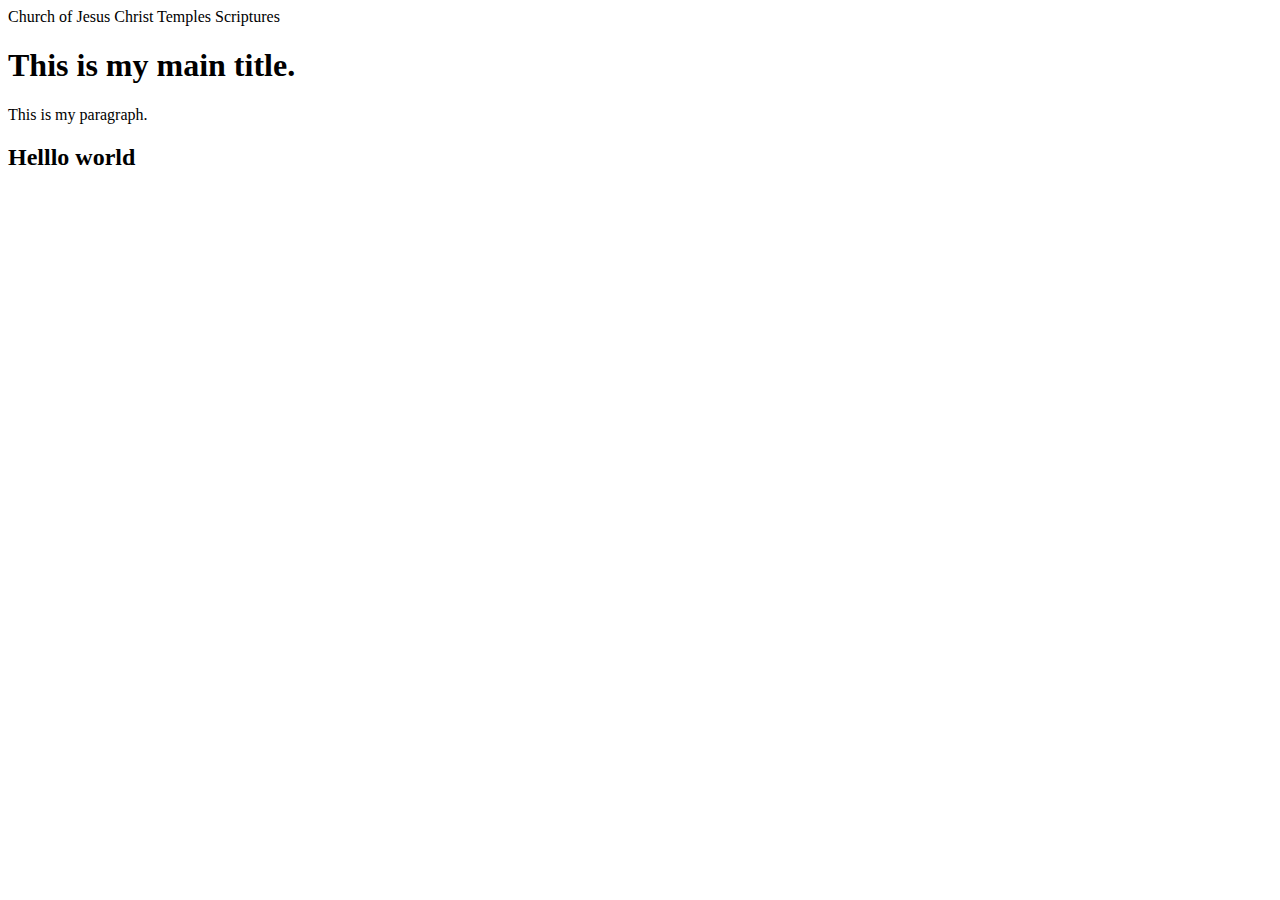
<file: about me/index.html>
<!DOCTYPE html>
<html lang="en">
<head>
    <meta charset="UTF-8">
    <meta http-equiv="X-UA-Compatible" content="IE=edge">
    <meta name="viewport" content="width=device-width, initial-scale=1.0">
    <title>Home page</title>
</head>
<body>
    <header>
        <nav>
            <a>Church of Jesus Christ</a>
            <a>Temples</a>
            <a>Scriptures</a>
        </nav>
    </header>
   <h1>This is my main title.</h1>
   <p> This is my paragraph.</p> 
   <h2>Helllo world</h2>
</body>
</html>
</file>
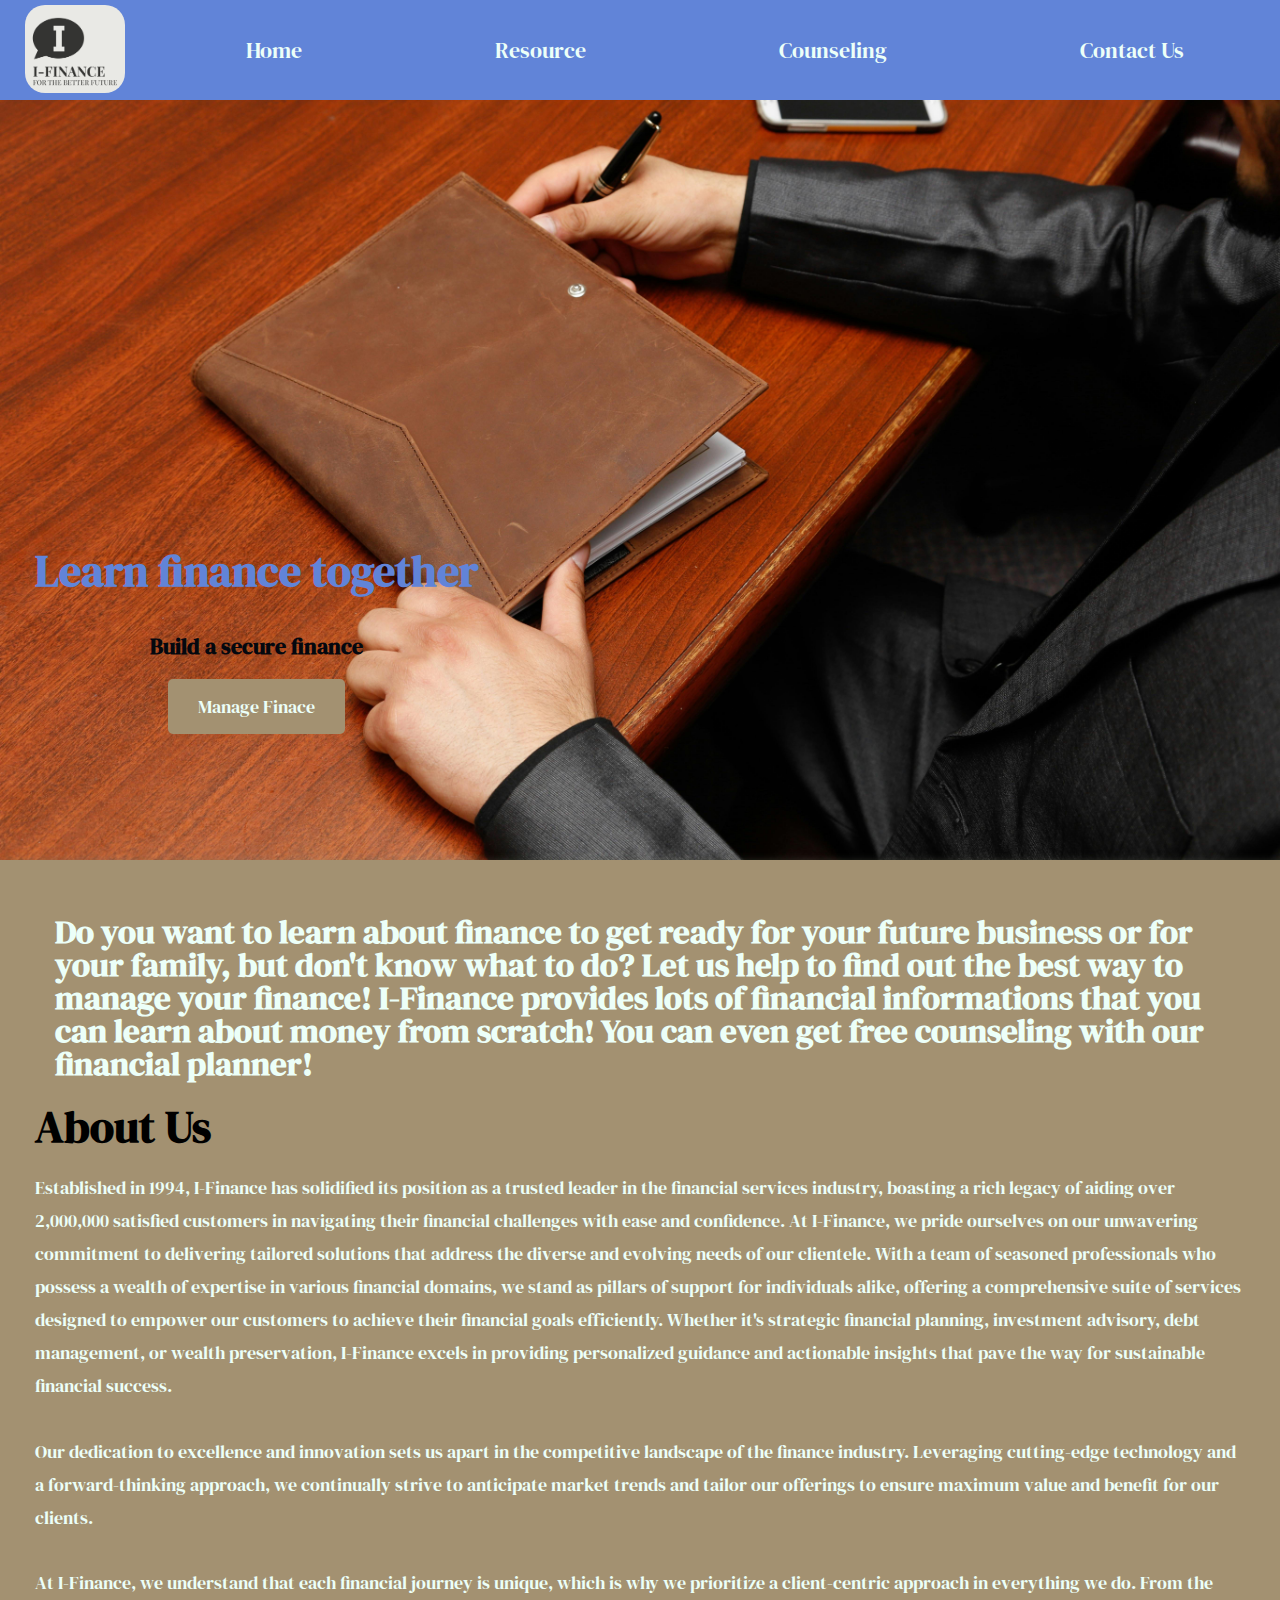
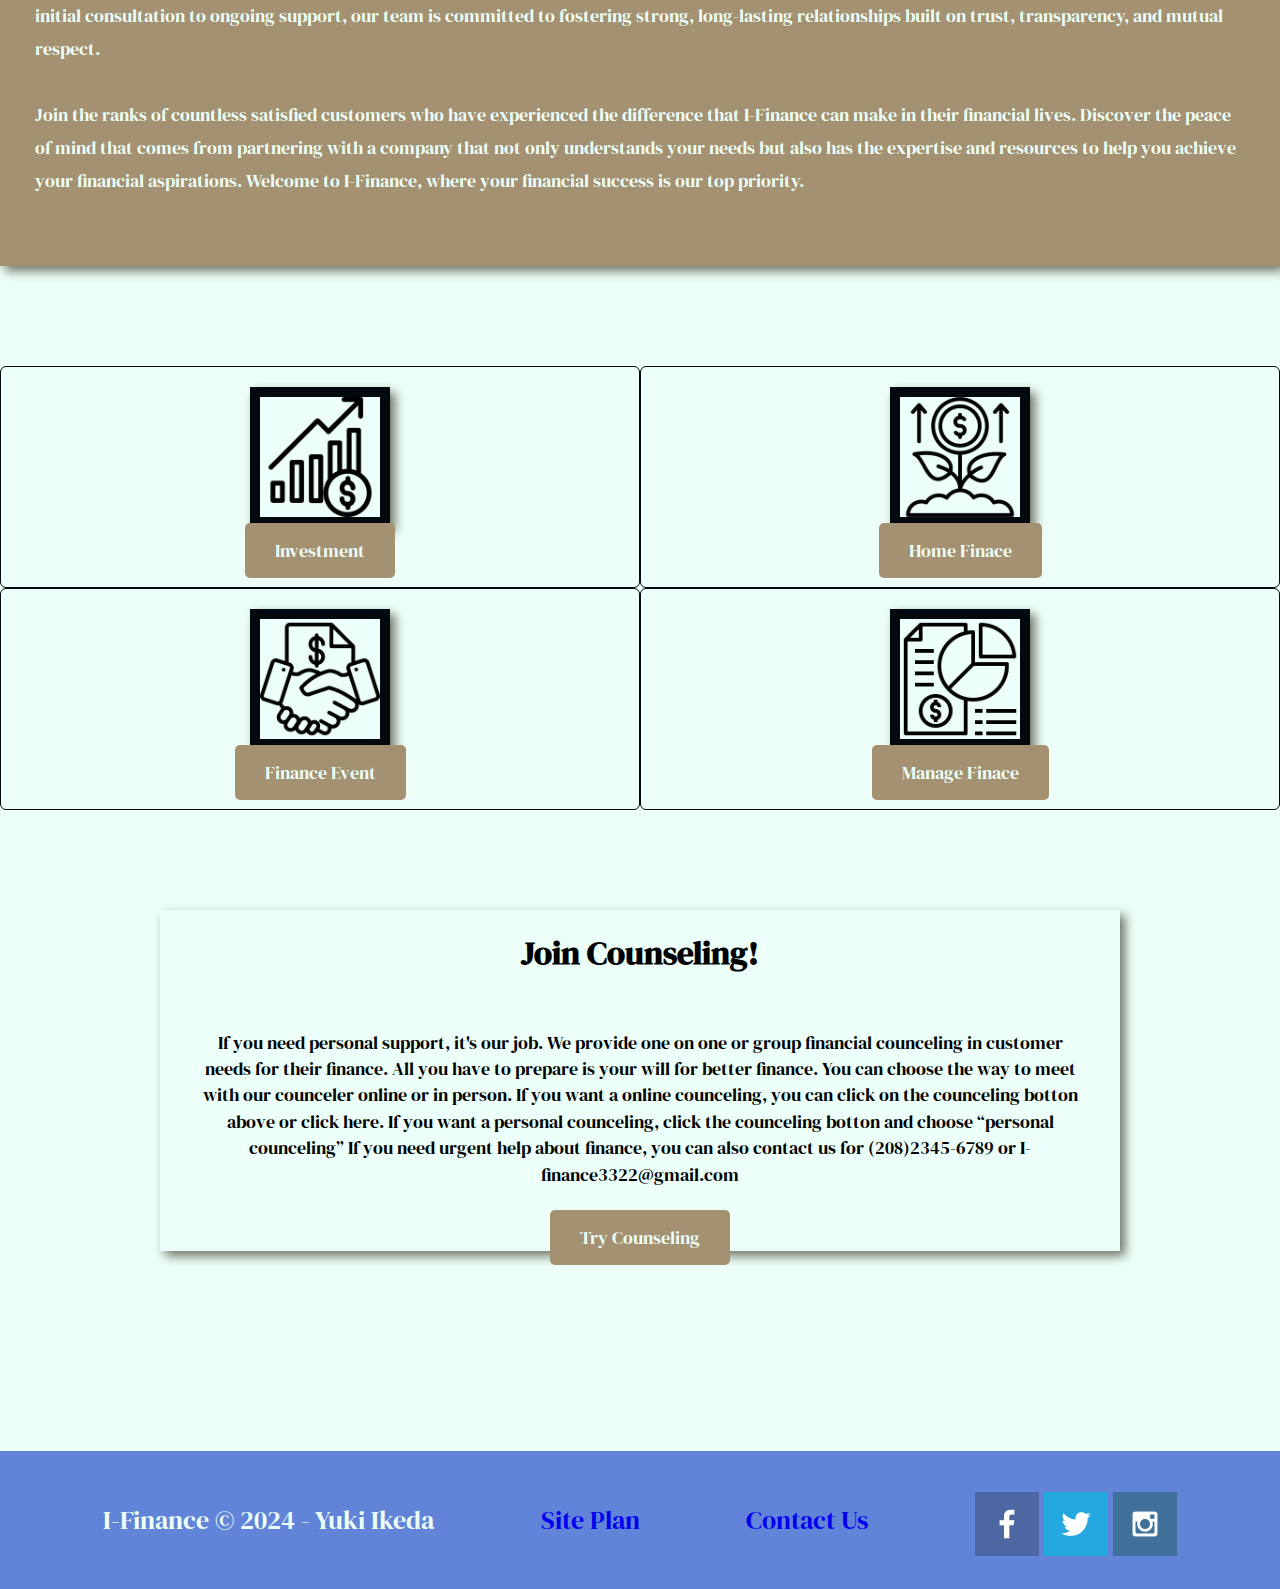
<file: business/index.html>
<!DOCTYPE html>
<html lang="en">
<head>
    <link rel="stylesheet" href="styles/style.css">
    <meta charset="UTF-8">
    <meta http-equiv="X-UA-Compatible" content="IE=edge">
    <meta name="viewport" content="width=device-width, initial-scale=1.0">
    <title>I-Finance Personal Website Home</title>
</head>
<body>
   <div id="content">
    
  <header>
    <a id = "logo_link" href = "index.html">
        <img class = "logo" src = "images/logo-png.png" alt = "I-Fiance Logo" >
    </a>
    <nav>
        <a href="index.html">Home</a>
        <a href="subpage.html">Resource</a>
        <a href="counseling.html">Counseling</a>
        <a href="contactus.html">Contact Us</a>
    </nav>
  </header>  
  <div id = 'hero'>
    <div id = 'title-box'>
        <img id = 'hero-img' src = "images/finance-image.jpg" alt="People enjoying white water rafting">
    </div>
    <section id ='hero-msg'>
        <h1 class = 'home-title'>Learn finance together</h1>
        <h4>Build a secure finance</h4>
        <div class = 'button-box'>
            <a class = 'book' href = "contactus.html">Manage Finace</a>
        </div>
    </section>
  </div>
  <section class = "msg">
  <h2>Do you want to learn about finance to get ready for your future business or for your family,
      but don't know what to do? Let us help to find out the best way to manage your finance! I-Finance 
      provides lots of financial informations that you can learn about money from scratch! You can even 
      get free counseling with our financial planner!
    </h2>
    <h1>About Us</h1>
    <p>
        Established in 1994, I-Finance has solidified its position as a trusted leader in the financial services industry, boasting a rich legacy of aiding over 2,000,000 satisfied customers in navigating their financial challenges with ease and confidence. At I-Finance, we pride ourselves on our unwavering commitment to delivering
        tailored solutions that address the diverse and evolving needs of our clientele. With a team of seasoned professionals who possess a wealth of expertise in various financial domains, we stand as pillars of support for individuals alike, offering a comprehensive suite of services designed to empower our customers 
        to achieve their financial goals efficiently. Whether it's strategic financial planning, investment advisory, debt management, or wealth preservation, I-Finance excels in providing personalized guidance and actionable insights that pave the way for sustainable financial success.
    </p>
    <p> Our dedication to excellence and innovation sets us apart in the competitive landscape of the finance industry. Leveraging cutting-edge technology and a forward-thinking approach, we continually strive to anticipate market trends and tailor our offerings to ensure maximum value and benefit for our clients.</p>

    <p>At I-Finance, we understand that each financial journey is unique, which is why we prioritize a client-centric approach in everything we do. From the initial consultation to ongoing support, our team is committed to fostering strong, long-lasting relationships built on trust, transparency, and mutual respect.</p>

    <p>Join the ranks of countless satisfied customers who have experienced the difference that I-Finance can make in their financial lives. Discover the peace of mind that comes from partnering with a company that not only understands your needs but also has the expertise and resources to help you achieve your financial aspirations. Welcome to I-Finance, where your financial success is our top priority.</p>
    </section>
    <main class = 'main-grid'>
      
        <section class ="block1" >
          <img class ="card-img" src ="images/profits.png" alt ="Card-Image">
          <div class = 'button-box'>
            <a class = 'book' href = "subpage.html"><nobr>Investment</nobr></a>
          </div>
        </section>
        <section class ="block2">
          <img class ="card-img" src = "images/investment.png" alt ="Card-Image">
          <div class = 'button-box'>
            <a class = 'book' href = "subpage.html"><nobr>Home Finace</nobr></a>
          </div>
        </section>
        <section class ="block3">
          <img class ="card-img" src ="images/agreement.png" alt ="Card-Image">
          <div class = 'button-box'>
            <a class = 'book' href = "https://stova.io/top-conferences-to-attend-this-year/"><nobr>Finance Event</nobr></a>
          </div>
        </section>
        <section class ="block4">
          <img class ="card-img" src ="images/report.png" alt = "Card-Image">
          <div class = 'button-box'>
            <a class = 'book' href = "contactus.html"><nobr>Manage Finace</nobr></a>
          </div>
        </section>
        <section class ="counseling">
            <h2>Join Counseling!</h2>
            <p>If you need personal support, it's our job. We provide one on one or group financial counceling 
            in customer needs for their finance. All you have to prepare is your will for better finance.
            You can choose the way to meet with our counceler online or in person. If you want a online counceling, 
            you can click on the counceling botton above or click here. If you want a personal counceling, click the 
            counceling botton and choose “personal counceling”  If you need urgent help about 
            finance, you can also contact us for (208)2345-6789 or I-finance3322@gmail.com
            </p>
            <div class = "button-box">
              <a class = 'book' href = "counseling.html">Try Counseling</a>
            </div>
        </section>
    </main>
  
   
    <footer>
        <p>I-Finance &copy; 2024 - Yuki Ikeda</p>
        <p><a href="site-plan.html">Site Plan</a></p>
        <p><a href="contactus.html">Contact Us</a></p>
        <div class="social">
            <a href="https://facebook.com" target="_blank">
                <img src="images/facebook.png" alt="fb icon">
            </a>
            <a href="https://twitter.com" target="_blank">
                <img src="images/twitter.png" alt="twitter icon">
            </a>
            <a href="https://instagram.com" target="_blank">
                <img src="images/instagram.png" alt="instagram icon">
            </a>
        </div>
    </footer>

 </div>
</body>
</html>
</file>
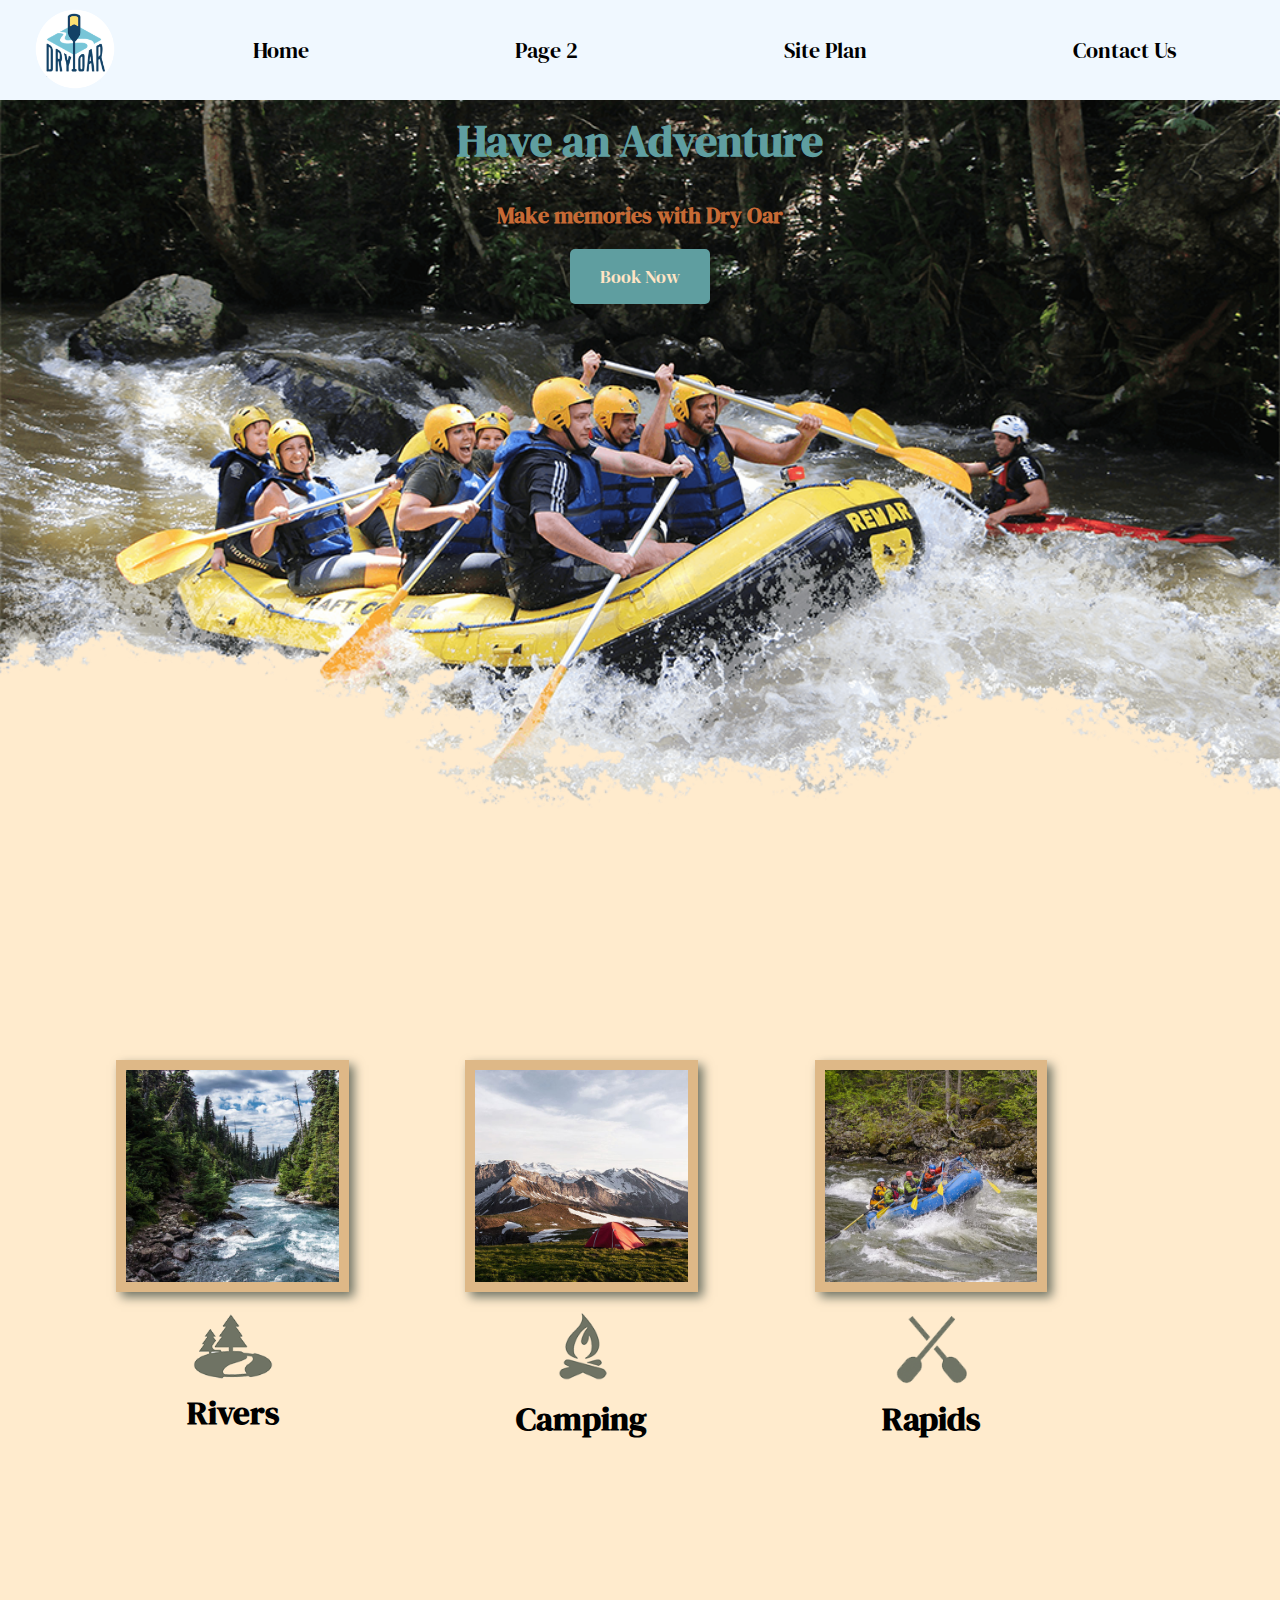
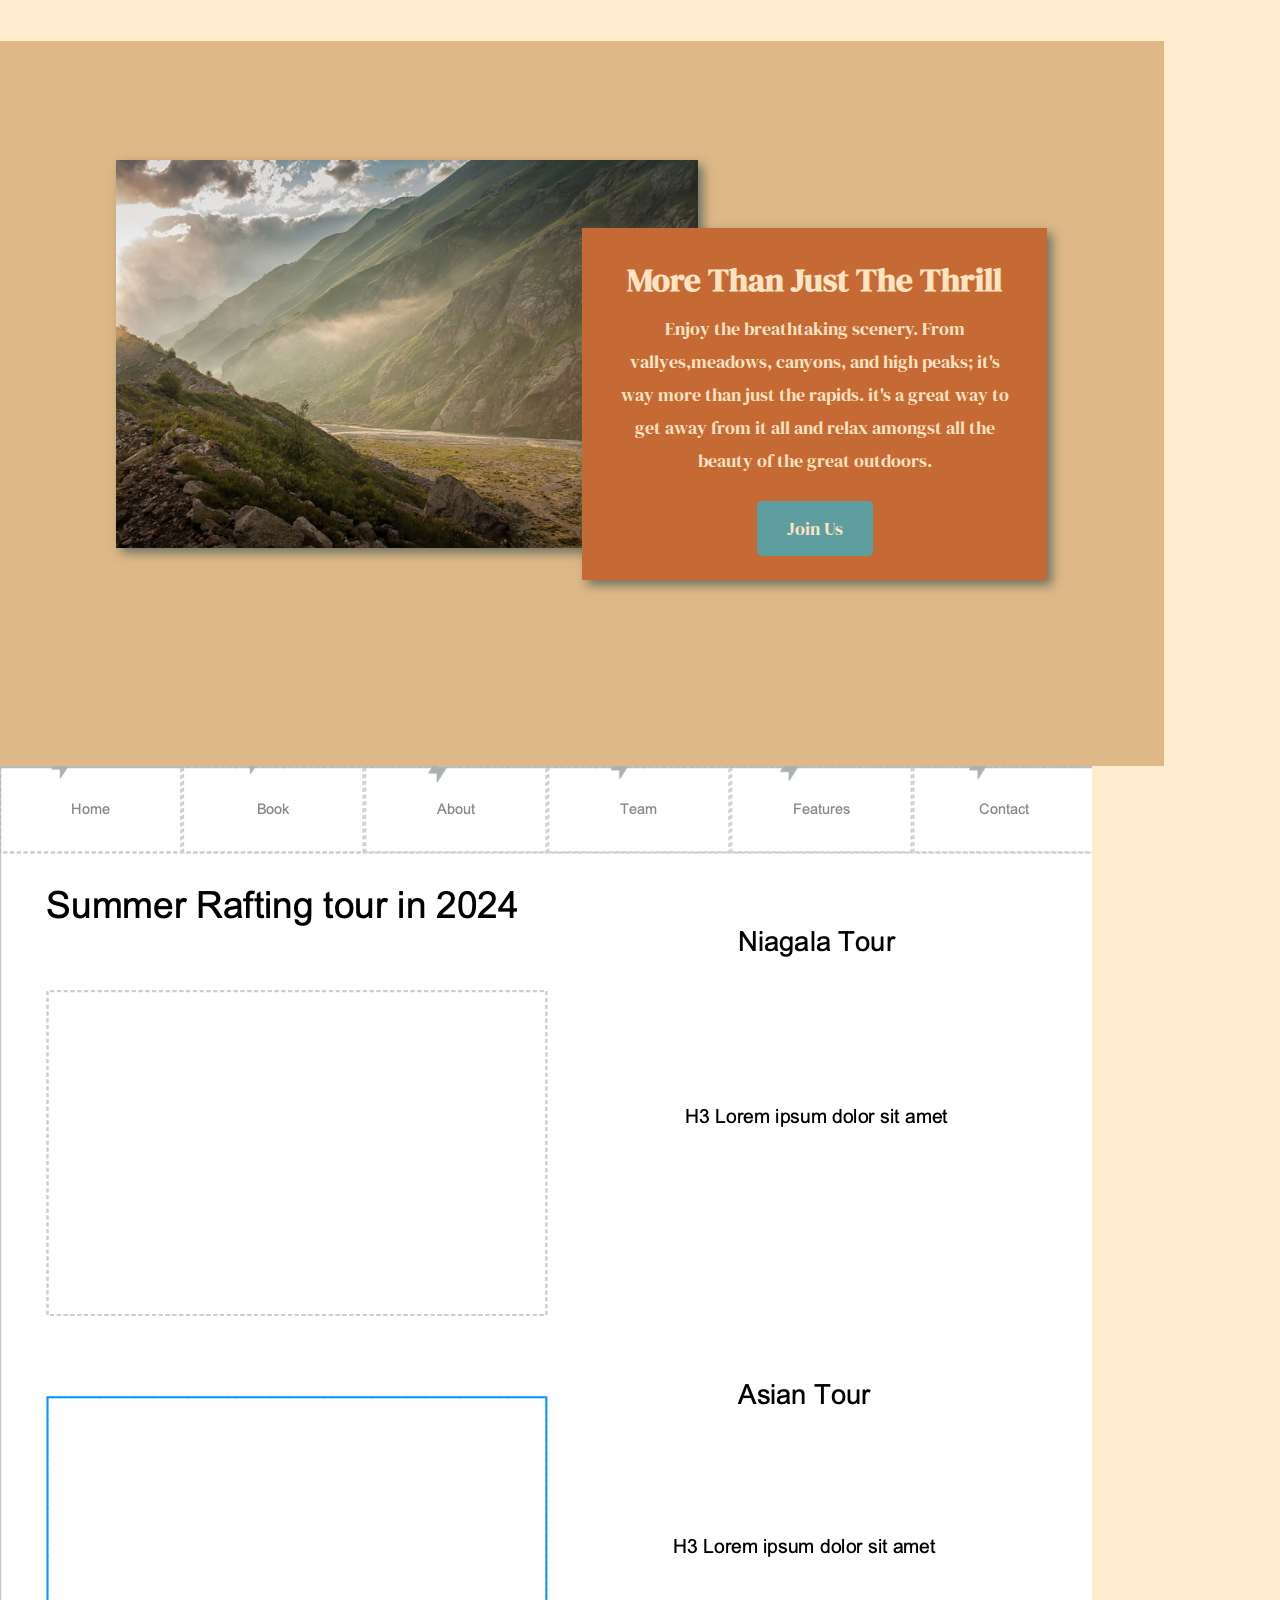
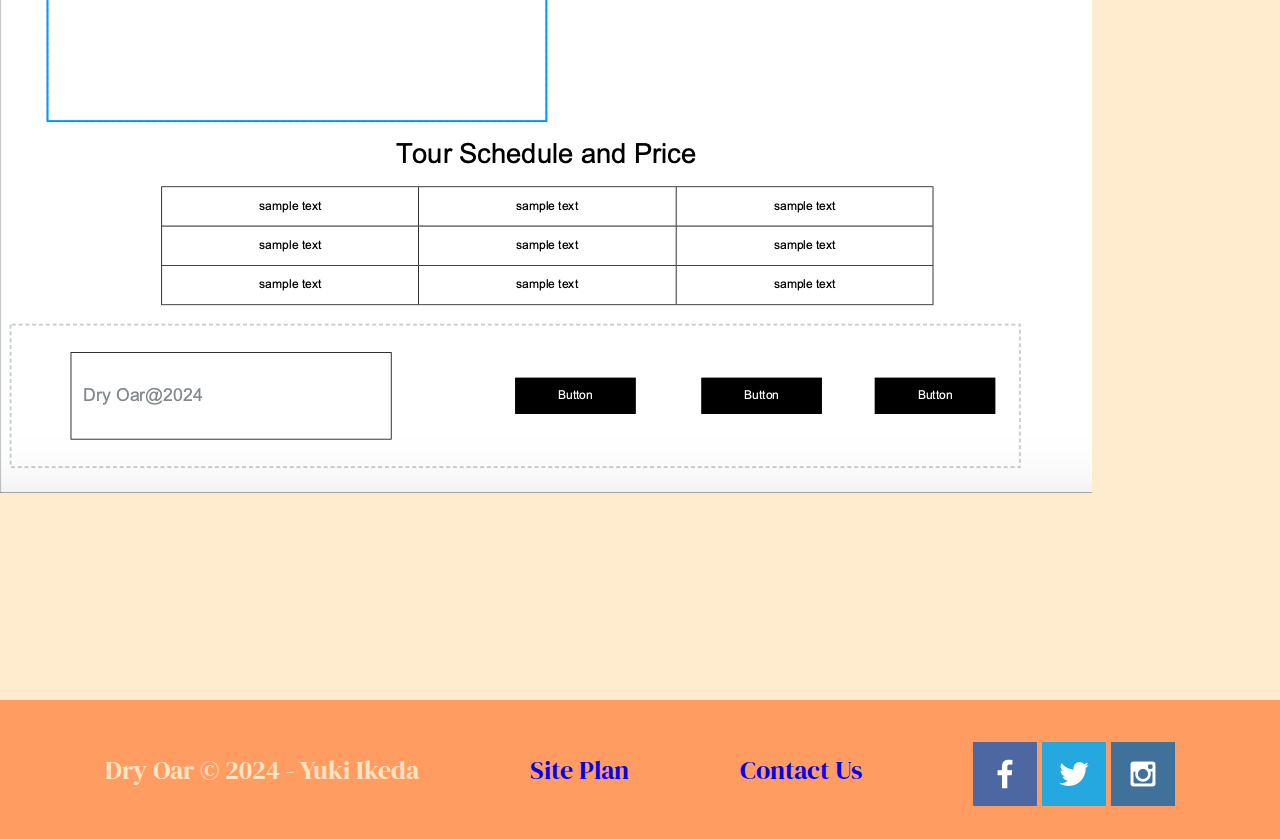
<file: wwr/index.html>
<!DOCTYPE html>
<html lang="en">
<head>
    <link rel="stylesheet" href="styles/style.css">
    <meta charset="UTF-8">
    <meta http-equiv="X-UA-Compatible" content="IE=edge">
    <meta name="viewport" content="width=device-width, initial-scale=1.0">
    <title>Whitewater Rafting Vacation |Dry Oar Boating| Home</title>
</head>
<body>
   <div id="content">
    
  <header>
    <a id = "logo_link" href = "index.html">
        <img class = "logo" src = "images/logo.png" alt = "Dry Oar Logo" >
    </a>
    <nav>
        <a href="index.html">Home</a>
        <a href="#">Page 2</a>
        <a href="site-plan-rafting.html">Site Plan</a>
        <a href="contactus.html">Contact Us</a>
    </nav>
  </header>  
  <div id = 'hero'>
    <div id = 'hero-box'>
        <img id = 'hero-img' src = "images/hero.png" alt="People enjoying white water rafting">
    </div>
    <section id ='hero-msg'>
        <h1 class = 'home-title'>Have an Adventure</h1>
        <h4>Make memories with Dry Oar </h4>
        <div class = 'button-box'>
            <a class = 'book' href = "contactus.html">Book Now</a>
        </div>
    </section>
  </div>
  <main class = 'home-grid'>
    <section class ="rivers-card" >
        <img class ="card-img" src ="images/rivers.jpg" alt = "rivers in forest">
        <img class ="icon" src ="images/river_icon.png" alt ="river icon">
        <h2>Rivers</h2>
    </section>
    <section class ="camping-card">
        <img class ="card-img" src = "images/camping.jpg" alt = "tent in mountains">
        <img class ="icon" src ="images/fire_icon.png" alt ="fire icon">
        <h2>Camping</h2>
    </section> 
    <section class ="rapids-card">
        <img class ="card-img" src = "images/rapids.jpg" alt = "rafting boat">
        <img class ="icon" src = "images/oars.png" alt ="oars icon">
        <h2>Rapids</h2>
    </section>
    <div id="background"></div>
    <img class ="mountains" src ="images/mountains.jpg" alt ="Misty mountains">
    <section class ="msg">
        <h2>More Than Just The Thrill</h2>
        <p>Enjoy the breathtaking scenery. From vallyes,meadows, canyons, and high peaks; it's way more than just the rapids. it's a great way to get away from it all and relax amongst all the beauty of the great outdoors. </p>
        <a class = 'join' href ="rivers.html">Join Us</a>
    </section>
   </main>
   <img class = 'subpage' src = 'images/wireframe.png' alt = 'wireframe-image'>
    <footer>
        <p>Dry Oar &copy; 2024 - Yuki Ikeda</p>
        <p><a href="site-plan-rafting.html">Site Plan</a></p>
        <p><a href="contactus.html">Contact Us</a></p>
        <div class="social">
            <a href="https://facebook.com" target="_blank">
                <img src="images/facebook.png" alt="fb icon">
            </a>
            <a href="https://twitter.com" target="_blank">
                <img src="images/twitter.png" alt="twitter icon">
            </a>
            <a href="https://instagram.com" target="_blank">
                <img src="images/instagram.png" alt="instagram icon">
            </a>
        </div>
    </footer>

 </div>
</body>
</html>
</file>
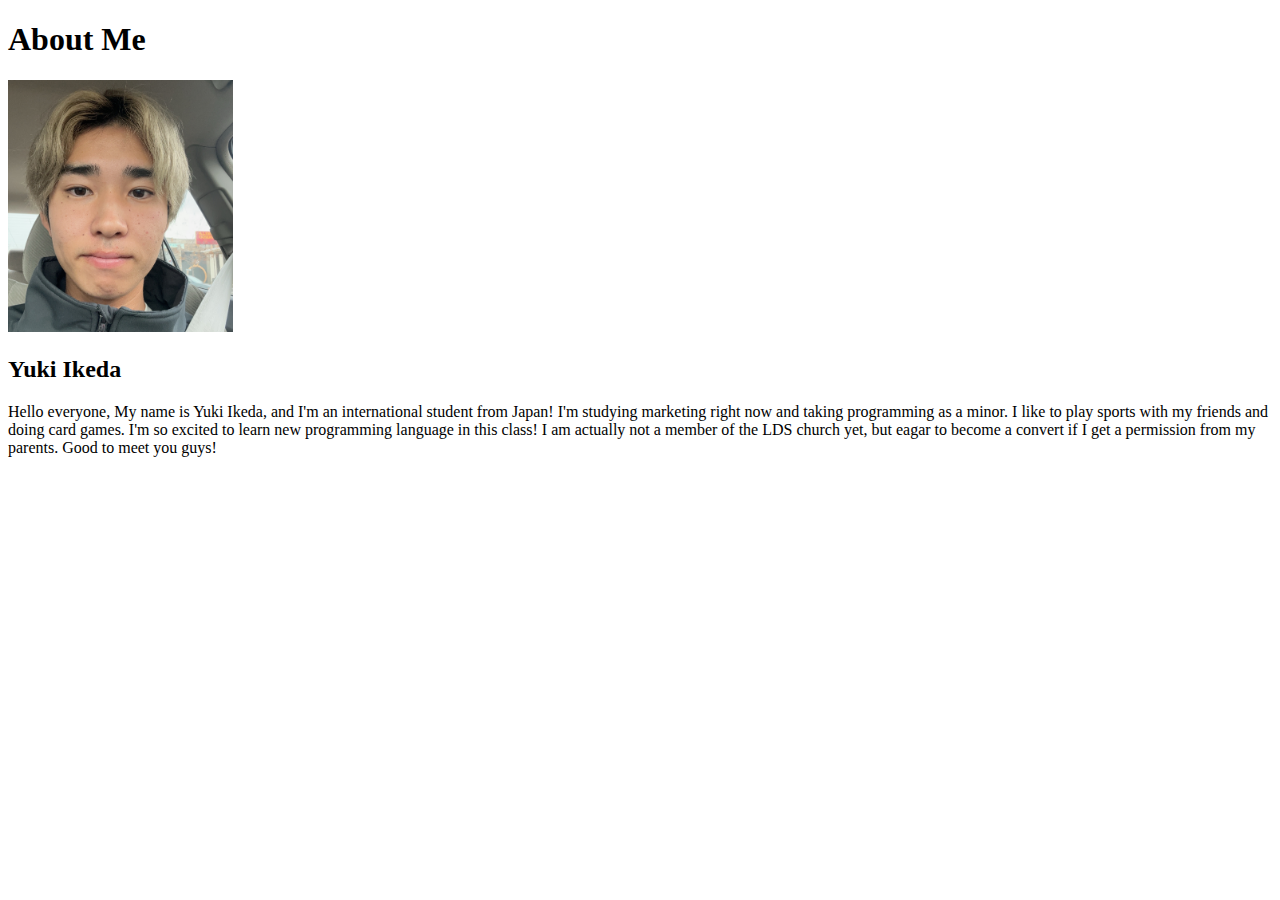
<file: about me/aboutme.html>
<!DOCTYPE html>
<html lang="en">
<head>
    <meta charset="UTF-8">
    <meta http-equiv="X-UA-Compatible" content="IE=edge">
    <meta name="viewport" content="width=device-width, initial-scale=1.0">
    <title>Document</title>
</head>
<body>
    <main>
        <h1>About Me</h1>
        <img
        src="IMG_9557.JPG"
        alt="My Image"
       height="252"
       width="225"
        >
       
    </main>
    <h2>Yuki Ikeda</h2>
    <p>Hello everyone, My name is Yuki Ikeda, and I'm an international student from Japan! I'm studying marketing right now and taking programming as a minor.
        I like to play sports with my friends and doing card games. I'm so excited to learn new programming language in this class!
        I am actually not a member of the LDS church yet, but eagar to become a convert if I get a permission from my parents. Good to meet you guys!
        
    </p>
</body>
</html>
</file>
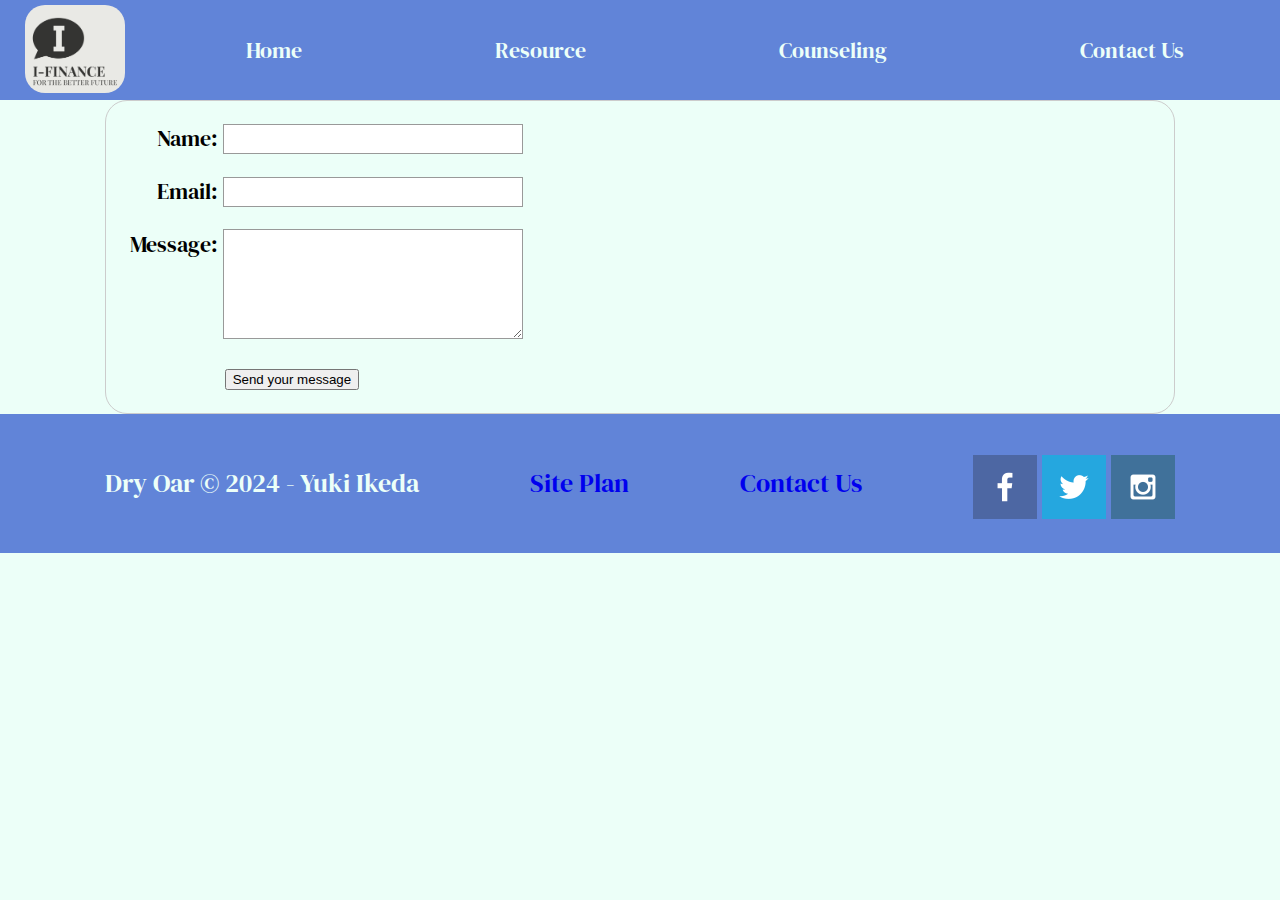
<file: business/contactus.html>
<!DOCTYPE html>
<html lang="en">
<head>
    <link rel="stylesheet" href="styles/style.css">
    <meta charset="UTF-8">
    <meta http-equiv="X-UA-Compatible" content="IE=edge">
    <meta name="viewport" content="width=device-width, initial-scale=1.0">
    <title>I-Finance contactpage Home</title>
</head>
<body>
    <div id="content">
     
   <header>
     <a id = "logo_link" href = "index.html">
         <img class = "logo" src = "images/logo-png.png" alt = "I-Finance Logo" >
     </a>
     <nav>
         <a href="index.html">Home</a>
         <a href="subpage.html">Resource</a>
         <a href="counseling.html">Counseling</a>
         <a href="contactus.html">Contact Us</a>
     </nav>
 </header> 
 <div id="feedback"></div>
       <form action="/my-handling-form-page" method="post">
           <ul>
               <li>
                   <label for="name">Name:</label>
                   <input type="text" id="name" name="user_name" />
                 </li>
                 <li>
                     <label for="mail">Email:</label>
                     <input type="email" id="mail" name="user_email" />
                 </li>
                 <li>
                     
                     <label for="msg">Message:</label>
                     <textarea id="msg" name="user_message"></textarea>
                 </li>
                 <li class="button">
                     <button type="submit">Send your message</button>
                 </li>
             </ul>
         </form>
   
    
     <footer>
         <p>Dry Oar &copy; 2024 - Yuki Ikeda</p>
         <p><a href="site-plan-rafting.html">Site Plan</a></p>
         <p><a href="contactus.html">Contact Us</a></p>
         <div class="social">
             <a href="https://facebook.com" target="_blank">
                 <img src="images/facebook.png" alt="fb icon">
             </a>
             <a href="https://twitter.com" target="_blank">
                 <img src="images/twitter.png" alt="twitter icon">
             </a>
             <a href="https://instagram.com" target="_blank">
                 <img src="images/instagram.png" alt="instagram icon">
             </a>
         </div>
     </footer>
 
  </div>
     <script>
         // get the feedback div element so we can do something with it.
         const feedbackElement = document.getElementById('feedback');
         // get the form so we can read what was entered in it.
         const formElement = document.forms[0];
         // add a 'listener' to wait for a submission of our form. When that happens run the code below.
         formElement.addEventListener('submit', function(e) {
             // stop the form from doing the default action.
             e.preventDefault();
             // set the contents of our feedback element to a message letting the user know the form was submitted successfully. Notice that we pull the name that was entered in the form to personalize the message!
             feedbackElement.innerHTML = 'Hello '+ formElement.user_name.value +'! Thank you for your message. We will get back with you as soon as possible!';
             // make the feedback element visible.
             feedbackElement.style.display = "block";
             // add a class to move everything down so our message doesn't cover it.
             document.body.classList.toggle('moveDown');
         });
     </script>
 </body>
</html>
</file>
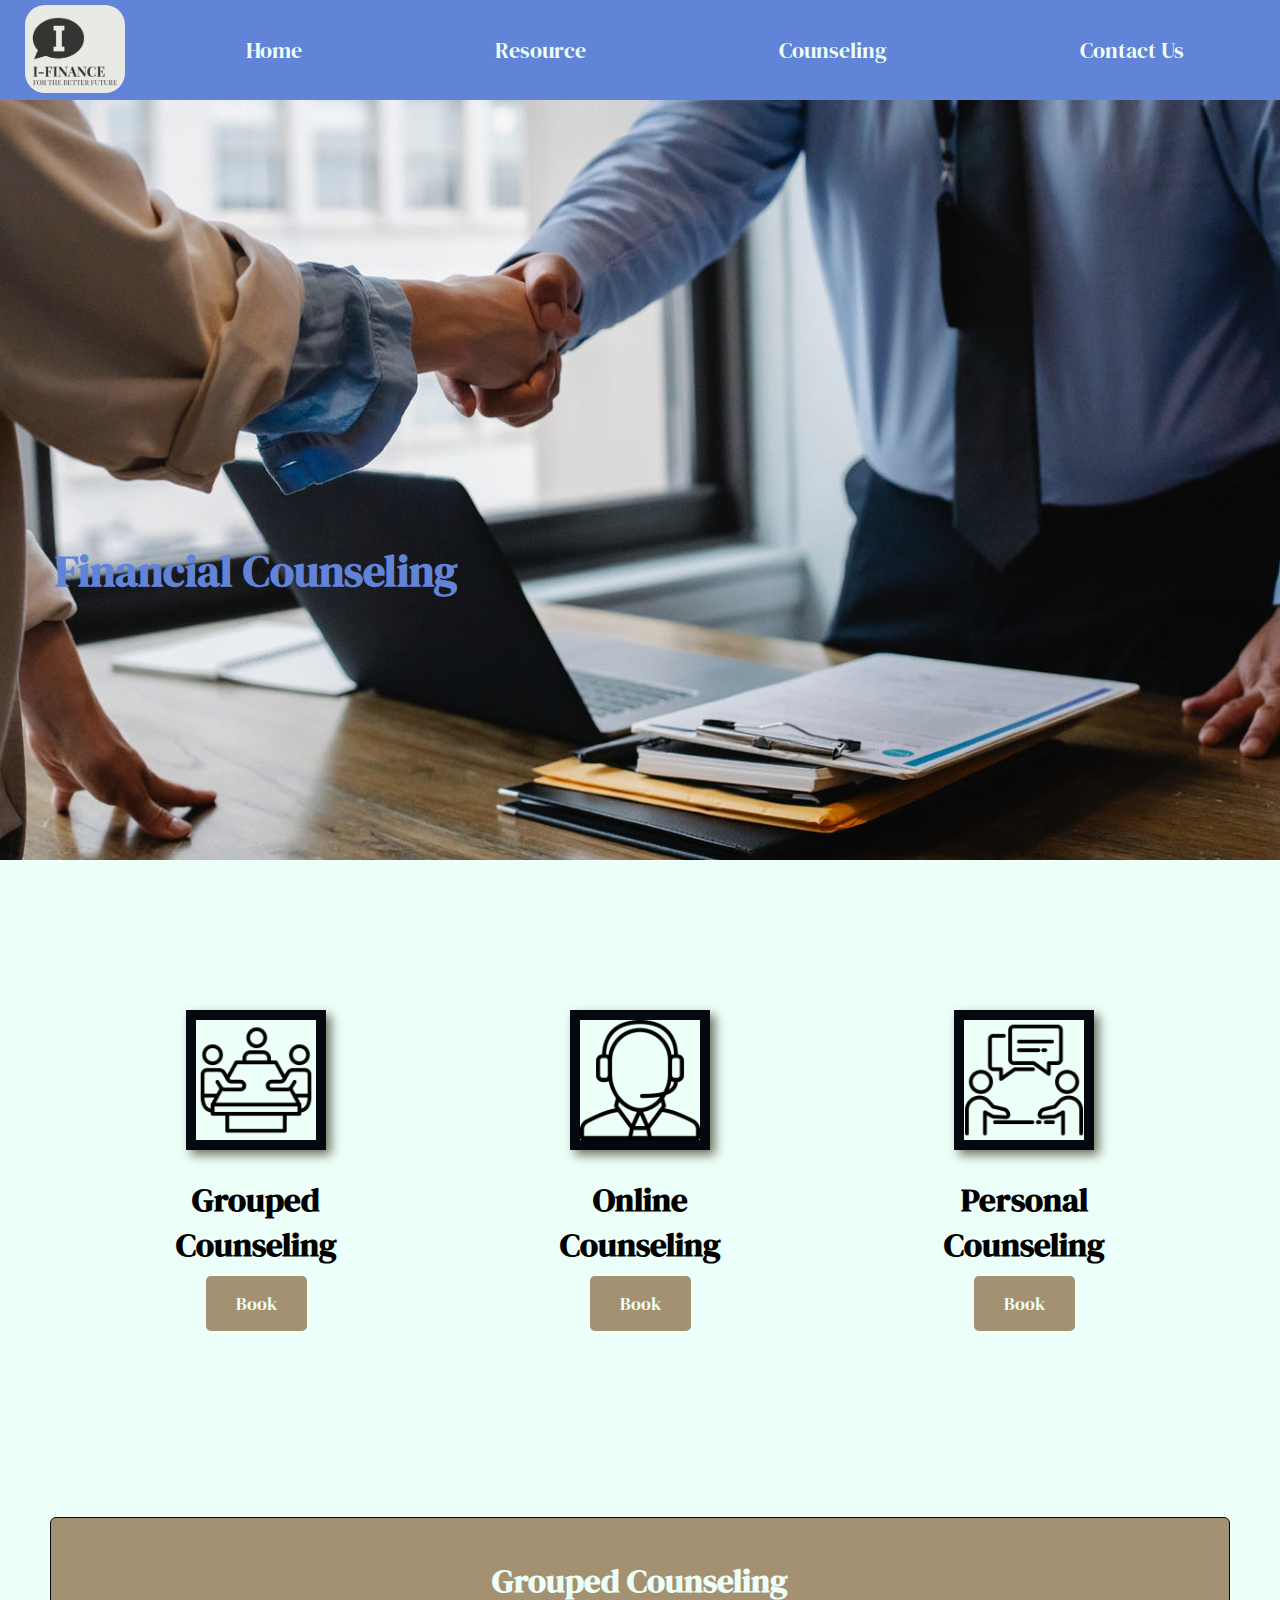
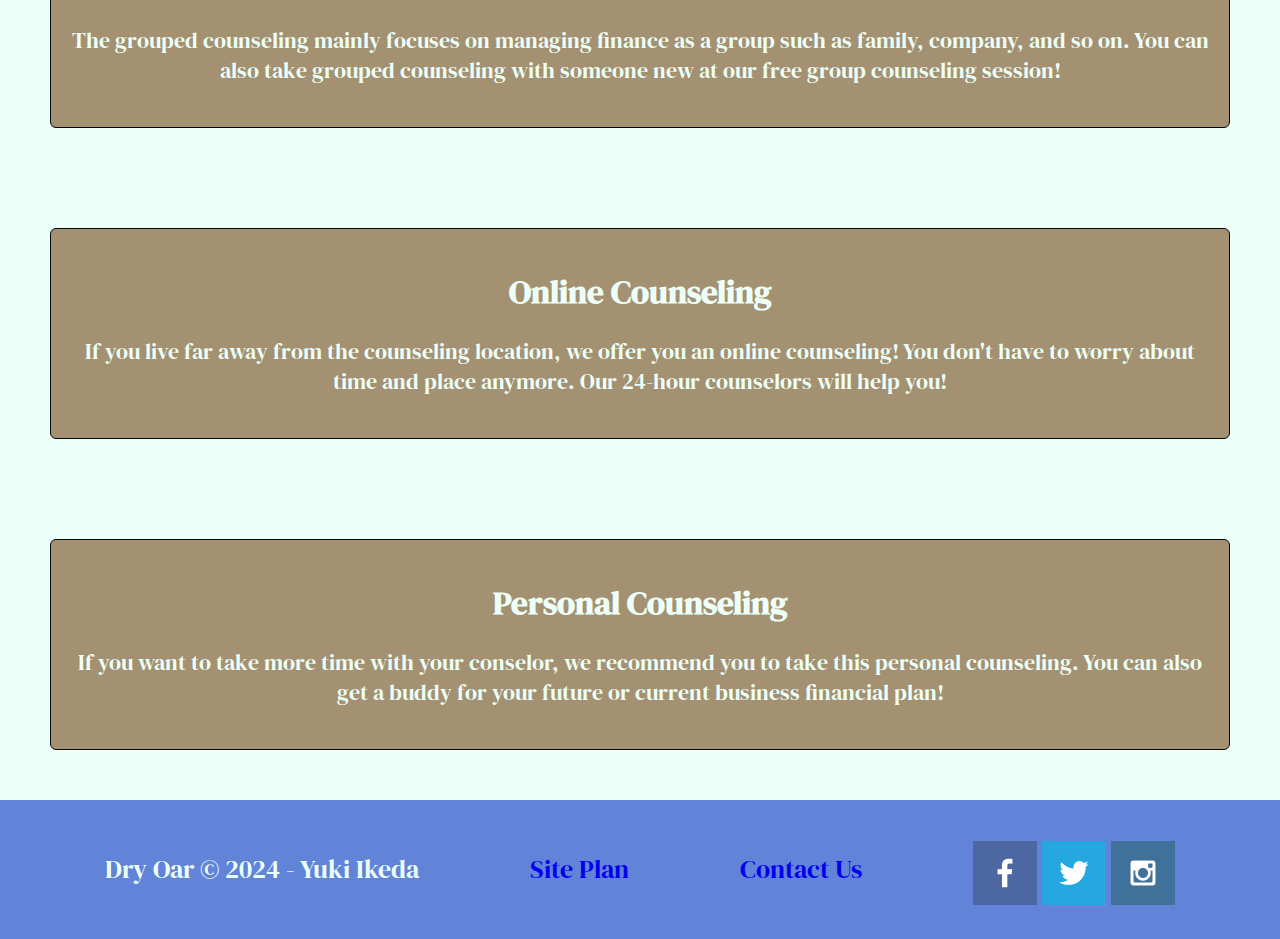
<file: business/counseling.html>
<!DOCTYPE html>
<html lang="en">
<head>
    <link rel="stylesheet" href="styles/style.css">
    <meta charset="UTF-8">
    <meta http-equiv="X-UA-Compatible" content="IE=edge">
    <meta name="viewport" content="width=device-width, initial-scale=1.0">
    <title>I-Finance contactpage Home</title>
</head>
<body>
    <div id="content">
     
   <header>
     <a id = "logo_link" href = "index.html">
         <img class = "logo" src = "images/logo-png.png" alt = "I-Finance Logo" >
     </a>
     <nav>
         <a href="index.html">Home</a>
         <a href="subpage.html">Resource</a>
         <a href="counseling.html">Counseling</a>
         <a href="contactus.html">Contact Us</a>
     </nav>
    </header> 
    <div id = 'hero'>
        <div id = 'title-box'>
            <img id = 'hero-img' src = "images/counseling.jpg" alt="Counseling Image">
        </div>
        <section id ='hero-msg'>
            <h1 class = 'home-title'>Financial Counseling</h1>
        </section>
      </div>
    </div>
    <main class ="counseling-grid">
        <section class ="group-card" >
            <img class ="card-img" src ="images/discussion.png" alt = "Discussion Image">
            <h2>Grouped Counseling</h2>
            <div class ="botton-box">
                <a class ="book" href ="contactus.html">Book</a>
            </div>
        </section>
        <section class ="online-card">
            <img class ="card-img" src = "images/operator.png" alt = "Operator Image">
            <h2>Online Counseling</h2>
            <div class ="botton-box">
                <a class ="book" href ="contactus.html">Book</a>
            </div>
        </section> 
        <section class ="personal-card">
            <img class ="card-img" src = "images/personal.png" alt = "Conversation Image">
            <h2>Personal Counseling</h2>
            <div class ="botton-box">
                <a class ="book" href ="contactus.html">Book</a>
            </div>
        </section>
        <section class ="group-msg">
            <h2>Grouped Counseling</h2>
            <p>The grouped counseling mainly focuses on managing finance as a group such as family, company, and so on. You can also take grouped counseling with someone new at our free group counseling session!</p>
        </section>
        <section class ="online-msg">
            <h2>Online Counseling</h2>
            <p>If you live far away from the counseling location, we offer you an online counseling! You don't have to worry about time and place anymore. Our 24-hour counselors will help you!</p>
        </section>
        <section class ="personal-msg">
            <h2>Personal Counseling</h2>
            <p>If you want to take more time with your conselor, we recommend you to take this personal counseling. You can also get a buddy for your future or current business financial plan!</p>
        </section>
    </main>
    <footer>
        <p>Dry Oar &copy; 2024 - Yuki Ikeda</p>
        <p><a href="site-plan.html">Site Plan</a></p>
        <p><a href="contactus.html">Contact Us</a></p>
        <div class="social">
            <a href="https://facebook.com" target="_blank">
                <img src="images/facebook.png" alt="fb icon">
            </a>
            <a href="https://twitter.com" target="_blank">
                <img src="images/twitter.png" alt="twitter icon">
            </a>
            <a href="https://instagram.com" target="_blank">
                <img src="images/instagram.png" alt="instagram icon">
            </a>
        </div>
    </footer>
</body>
</html>
</file>
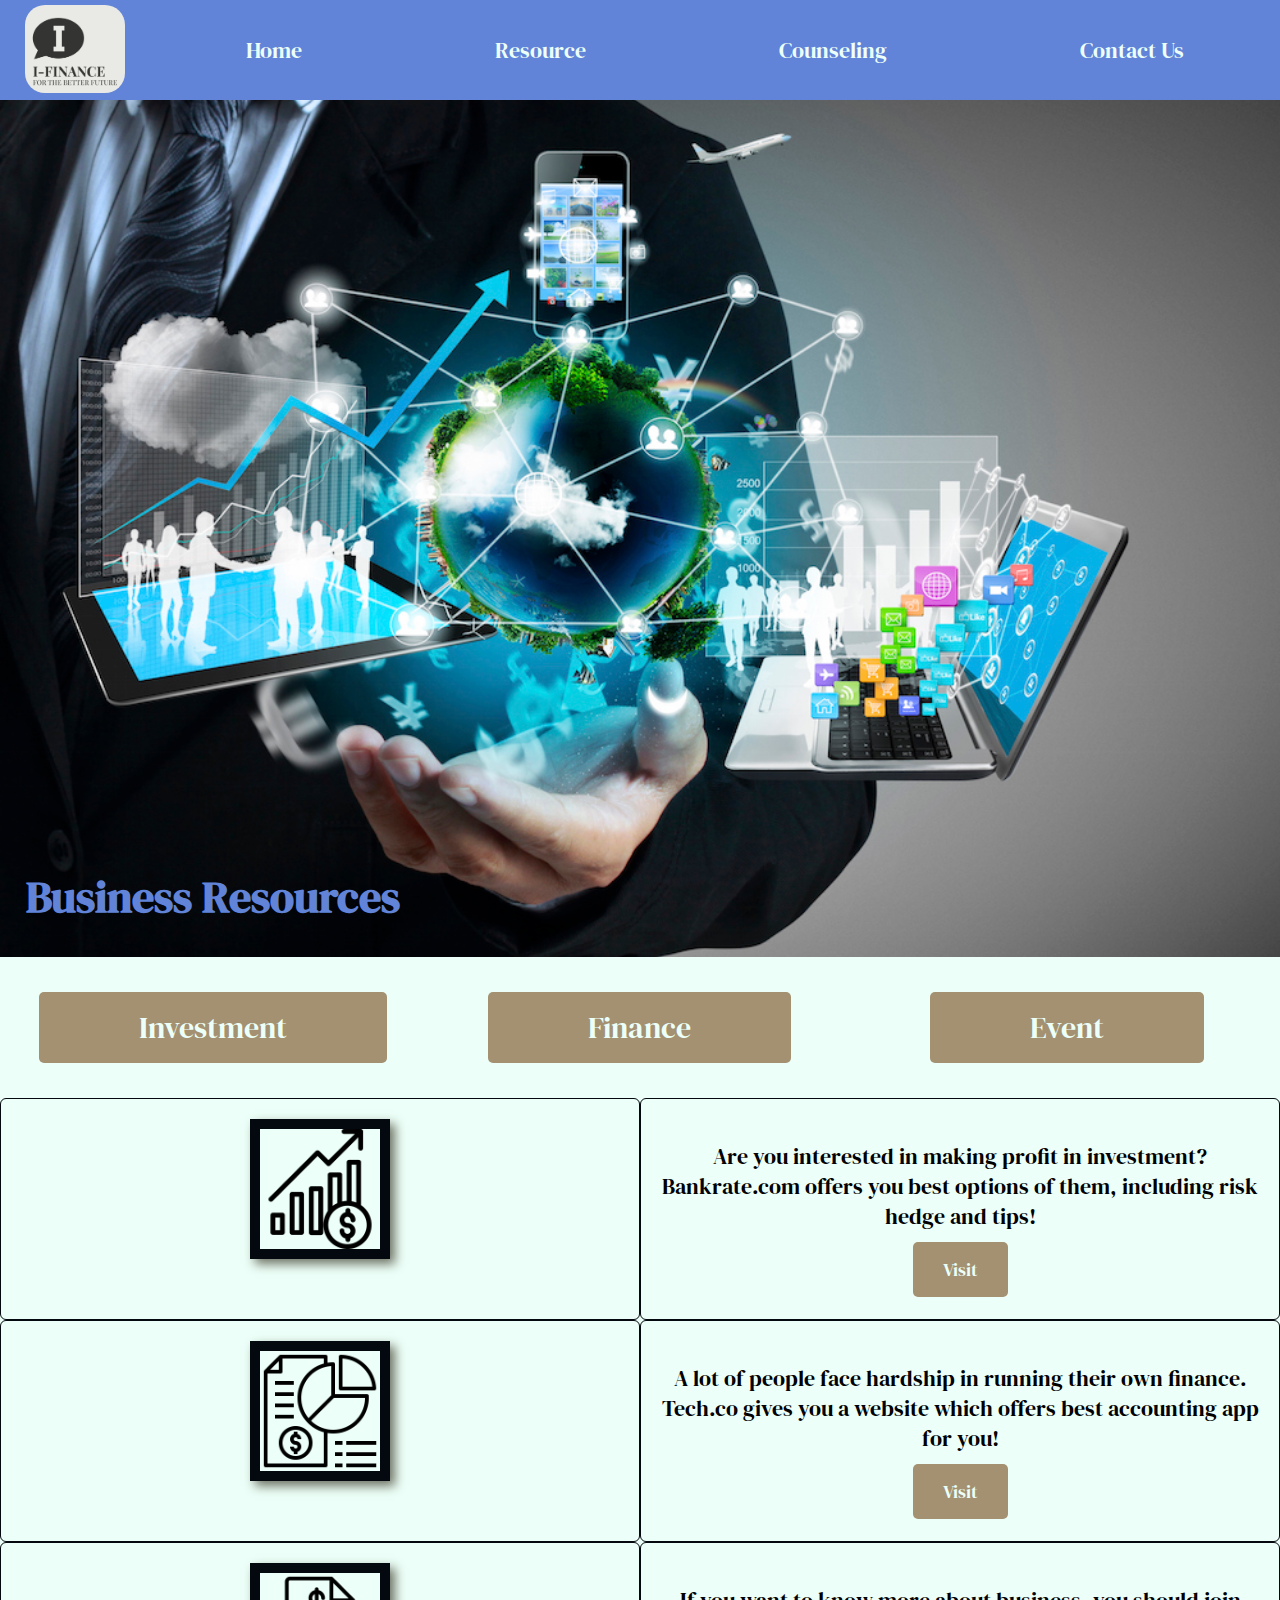
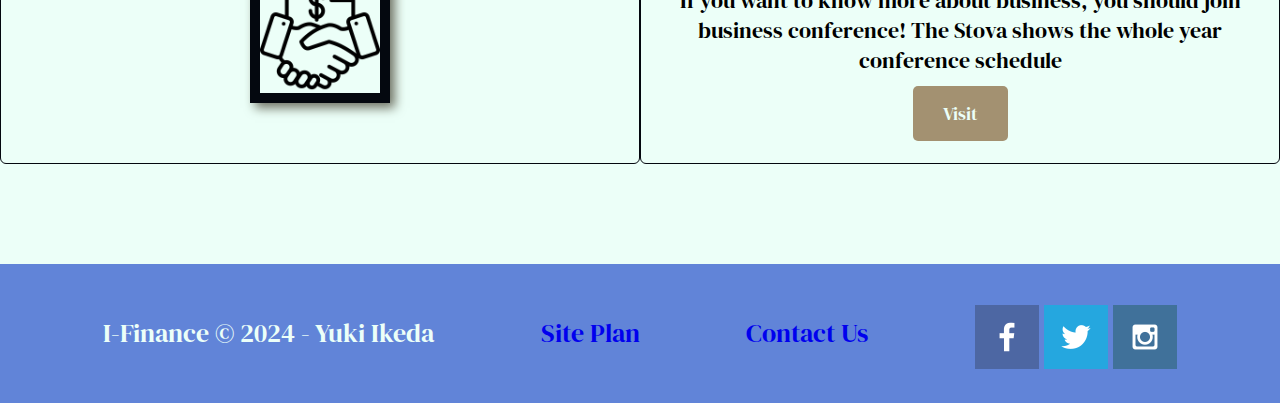
<file: business/subpage.html>
<!DOCTYPE html>
<html lang="en">
<head>
    <link rel="stylesheet" href="styles/style.css">
    <meta charset="UTF-8">
    <meta http-equiv="X-UA-Compatible" content="IE=edge">
    <meta name="viewport" content="width=device-width, initial-scale=1.0">
    <title>I-Finance Personal Website Subpage</title>
</head>
<body>
   <div id="content">
    
  <header>
    <a id = "logo_link" href = "index.html">
        <img class = "logo" src = "images/logo-png.png" alt = "I-Fiance Logo" >
    </a>
    <nav>
        <a href="index.html">Home</a>
        <a href="subpage.html">Resource</a>
        <a href="counseling.html">Counseling</a>
        <a href="contactus.html">Contact Us</a>
    </nav>
  </header> 
  <div id = 'resource'>
    <div id = 'title-resource'>
        
        <img id = 'hero-img' src = "images/resource.jpeg" alt="People enjoying white water rafting">
    </div>
    <section id ='hero-msg'>
        <h1 class = 'home-title'>Business Resources</h1>
    </section>
    <section class = "investment">
        <div class = "list-box">
            <a class = 'list' href = "https://www.bankrate.com/investing/best-investments/">Investment</a>
        </div>
    </section>
    <section class = "finance">
        <div class = "list-box">
            <a class = 'list' href = "https://compare.tech.co/best-accounting-software-us/?cid=5f733496b3f84&utm_source=google&utm_medium=cpc&utm_campaign=18920042868&utm_content=146313823169&utm_term=home%20accounting%20software&campaign=18920042868&adgroup=146313823169&targetid=kwd-92209477&keyword=home%20accounting%20software&matchtype=e&ad=635047336316&network=g&device=c&devicemodel=&target=&placement=&position=&aceid=&ismobile=0&issearch=1&geo=9029499&geointerest=&feeditem=&gad_source=1&gclid=CjwKCAjwte-vBhBFEiwAQSv_xU2J5j5F7uF32vc42WhBvmwm84wW7tmF7pwDRkBCOltqmTo9Khr6ZRoC_HYQAvD_BwE">Finance</a>
        </div>
    </section>
    <section class = "event">
        <div class = "list-box">
            <a class = 'list' href = "https://stova.io/top-conferences-to-attend-this-year/">Event</a>
            </div>
            
        </section>
    </div> 
    <main class = "resource-grid" >
        <section class = "subblock1">
            <img class ="resource-img" src ="images/profits.png" alt ="Investment Image">
            
        </section>
        <section class ="subblock2">
            <img class ="resource-img" src ="images/report.png" alt ="Finance Image">
        </section>
        <section class ="subblock3">
            <img class ="resource-img" src ="images/agreement.png" alt ="Event Image">
        </section>
        <section class = "subblock4">
            <p>Are you interested in making profit in investment?Bankrate.com offers you best options of them, including risk hedge and tips!</p>
            <div class ="visit">
                <a class ="book" href ="https://www.bankrate.com/investing/best-investments/">Visit</a>
            </div>

        </section>
        <section class ="subblock5">
            <p>A lot of people face hardship in running their own finance. Tech.co gives you a website which offers best accounting app for you!</p>
            <div class ="visit">
                <a class ="book" href ="https://compare.tech.co/best-accounting-software-us/?cid=5f733496b3f84&utm_source=google&utm_medium=cpc&utm_campaign=18920042868&utm_content=146313823169&utm_term=home%20accounting%20software&campaign=18920042868&adgroup=146313823169&targetid=kwd-92209477&keyword=home%20accounting%20software&matchtype=e&ad=635047336316&network=g&device=c&devicemodel=&target=&placement=&position=&aceid=&ismobile=0&issearch=1&geo=9029499&geointerest=&feeditem=&gad_source=1&gclid=CjwKCAjwte-vBhBFEiwAQSv_xU2J5j5F7uF32vc42WhBvmwm84wW7tmF7pwDRkBCOltqmTo9Khr6ZRoC_HYQAvD_BwE">Visit</a>
            </div>
        </section>
        <section class ="subblock6">
            <p>If you want to know more about business, you should join business conference! The Stova shows the whole year conference schedule </p>
            <div class ="visit">
                <a class ="book" href ="https://stova.io/top-conferences-to-attend-this-year/">Visit</a>
            </div>
        </section>
    </main>
    <footer>
        <p>I-Finance &copy; 2024 - Yuki Ikeda</p>
        <p><a href="site-plan-rafting.html">Site Plan</a></p>
        <p><a href="contactus.html">Contact Us</a></p>
        <div class="social">
            <a href="https://facebook.com" target="_blank">
                <img src="images/facebook.png" alt="fb icon">
            </a>
            <a href="https://twitter.com" target="_blank">
                <img src="images/twitter.png" alt="twitter icon">
            </a>
            <a href="https://instagram.com" target="_blank">
                <img src="images/instagram.png" alt="instagram icon">
            </a>
        </div>
    </footer>

 </div>
</body>
</html>
</file>
<file: business/styles/style.css>
@import url('https://fonts.googleapis.com/css2?family=DM+Serif+Display:ital@0;1&family=Open+Sans:ital,wght@0,300..800;1,300..800&display=swap');

.home-title{
    color:#6184D8;
    font-size: 2em;
    margin-top: 10px;
    
}
/* Style the search box */
#mySearch {
    width: 30%;
    font-size: 18px;
    padding: 11px;
    border: 1px solid #04080F;
}
  
  /* Style the navigation menu */
 #myMenu {
    list-style-type: none;
    padding: 0;
    margin: 0;
}
  
  /* Style the navigation links */
#myMenu li a {
    padding: 12px;
    text-decoration: none;
    color: #04080F;
    display: block
}
  
#myMenu li a:hover {
    color: #ECFFF8;
    background-color: #6184D8;
}


#content{
    max-width: 1600px;
    margin: 0 auto;
}
#title-box{
    grid-column:1/6;
    grid-row:1/3 ;
    z-index:-1;
}
#hero-img{
    width:100%;
    height: 100%;
}

nav a{
    text-align: center;
    color:#ECFFF8;
    text-decoration:none ;
    padding:35px;
}
#hero{
    display:grid;
    grid-template-columns: 1fr 1fr 1fr 1fr 1fr;
    grid-template-rows: 1fr 1fr ;
    margin-top: -100px;
}
#hero-msg {
    text-align:center;
    grid-column: 1/3;
    grid-row: 2/3;
    margin-top: 100px;
}

#hero-msg h4{
    color:#04080F;
}
.botton-box{
    text-align: center;
}
.list-box{
    text-align: center;
}
main section{
    text-align: center;
}
main section img{
    box-sizing: border-box;
}
#bacground{
    height: 725px;
}

body{
    font-family: 'DM Serif Display', 'Open Serif',sans-serif;
    font-size: 22px;
    background-color: #ECFFF8;
    margin:0;
    padding:0;
}

h2{
    margin:0;
}
header {
    background-color:#6184D8;
    display:grid;
    grid-template-columns: 150px auto;
}
nav{
    display:flex;
    justify-content: space-around;
}
nav a:hover{
    color:#04080F;
    background-color:#ECFFF8; 
   
}
.book, .join{
    font-size: 18px;
    color:#ECFFF8;
    background-color:#A39171;
    text-decoration: none;
    padding:15px 30px;
    margin-top: 50px;
    border-radius: 5px;
}

.book:hover, .join:hover{
    color:#ECFFF8;
    background-color:#04080F;
}
#resource{
    display: grid;
    grid-template-columns: 1fr 1fr 1fr 1fr 1fr 1fr;
    margin-top: -100px;
}
#title-resource{
    grid-column:1/7;
    grid-row:1/3 ;
    z-index:-1;
}

.msg{
    background-color:#A39171;
    line-height: 1.5em;
    padding: 35px;
    grid-column: 6/10;
    grid-row:6/7;
    box-shadow: 5px 5px 10px #6f7364;
}
footer{
    color:#ECFFF8;
    background-color:#6184D8;
    padding: 25px 50px;
    margin-top:0;
    display: flex;
    justify-content: space-around;
    align-items: center;
}


h4 {
    color:black
}

.msg h2{
    color:#ECFFF8;
}
.msg p{
    font-size: .8em; 
    padding-bottom:15px;
    color:#ECFFF8;
}
.counseling p{
    line-height: 1.5em;
    padding: 35px;
    font-size: .8em; 
    padding-bottom:15px;
}
footer a {
    text-decoration: none;
}
footer a:hover{
    color:darkslategray
}
footer p{
    font-size: 1.2em;
}
footer p a:hover{
    text-decoration: underline;
}
footer .social img{
    padding-top: 15px;
}

.main-grid{
    display:grid;
    grid-template-columns: 1fr 1fr 1fr 1fr 1fr 1fr 1fr 1fr;
    background-color:#ECFFF8;
    margin-top: 100px;
}
.block1,.block2,.block3,.block4{
    margin:0;
    border: #04080F;
    padding:20px;
    background:#ECFFF8; 
    border: #04080F 1px solid; 
    border-radius: 6px; 
      
}
.subblock1,.subblock2,.subblock3,.subblock4,.subblock5,.subblock6{
    margin:0;
    border: #04080F;
    padding:20px;
    background:#ECFFF8; 
    border: #04080F 1px solid; 
    border-radius: 6px; 
      
}

.block1{
    grid-column: 1/5;
    grid-row:1/3;
    height:180px;
}
.block2{
    grid-column: 5/9;
    grid-row:1/3;
    height:180px;
}
.block3{
    grid-column: 1/5;
    grid-row: 3/5;
    height:180px;
}
.block4{
    grid-column: 5/9;
    grid-row: 3/5;
    height:180px;
}
.investment{
    grid-column: 1/3;
}
.finance{
    grid-column: 3/5;
}
.event{
    grid-column: 5/7;
}
.investment,.finance,.event{
    margin-top:50px;
}
#logo_link{
    padding-top: 5px;
    justify-self: center;
    align-self: center;
}
.icon{
    width: 80px;
    padding-top: 10px;
}
.logo{
    width:100px;
    border-radius: 20px;
}
.card-img{
    border: 10px solid #04080F;
    transition: transform .5s;
    box-shadow: 5px 5px 10px #6f7364;
    height:140px;
}
.resource-img{
    border: 10px solid #04080F;
    transition: transform .5s;
    box-shadow: 5px 5px 10px #6f7364;
    height:140px;
}
.list{
    font-size: 30px;
    color:#ECFFF8;
    background-color:#A39171;
    text-decoration: none;
    padding:15px 100px;
    border-radius: 5px;
    border: #04080F;
    text-align: center;
}
.list:hover{
    color:#ECFFF8;
    background-color:#04080F;
}
.card-img :hover{
    opacity: .6;
    transform: scale(1.1);
}

.counseling{
    margin-top: 100px;
    margin-bottom: 200px;
    grid-column: 2/8;
    grid-row:5/8;
    box-shadow: 5px 5px 10px #6f7364;
}

.resource-grid{
    display:grid;
    grid-template-columns: 2fr 2fr;
    grid-template-rows: 2fr 2fr 2fr;
    
}
.subblock1{
    grid-column: 1/2;
    grid-row: 1/2;
    height: 180px;
    margin-top: 50px;
}
.subblock2{
    grid-column: 1/2;
    grid-row: 2/3;
    height: 180px;
    margin:0;
}
.subblock3{
    grid-column: 1/2;
    grid-row: 3/4;
    height: 180px;
    margin-top: -50px;
    
}
.subblock4{
    grid-column: 2/3;
    grid-row: 1/2;
    height: 180px;
    margin-top: 50px;
}
.subblock5{
    grid-column: 2/3;
    grid-row: 2/3;
    height: 180px;
    margin: 0;
}
.subblock6{
    grid-column: 2/3;
    grid-row: 3/4;
    height: 180px;
    margin-top: -50px;
    
}
.counseling-grid{
    display:grid;
    grid-template-columns: 1fr 1fr 1fr 1fr 1fr 1fr 1fr 1fr 1fr 1fr;
}
h2{
    margin:20px;
}
.group-card,.online-card,.personal-card{
    margin:150px 0;
    
    
}
.group-card{
    grid-column: 2/4;
    grid-row:1/2;
}
.online-card{
    grid-column: 5/7;
    grid-row:1/2;
}
.personal-card{
    grid-column: 8/10;
    grid-row:1/2;
}
.group-msg{
    grid-column: 1/11;
    grid-row: 2/3;
}
.online-msg{
    grid-column:1/11;
    grid-row:3/4;
}
.personal-msg{
    grid-column: 1/11;
    grid-row:4/5;
}
.group-msg,.online-msg,.personal-msg{
    color:#ECFFF8;
    margin:50px;
    border: #04080F;
    padding:20px;
    background:#A39171; 
    border: #04080F 1px solid; 
    border-radius: 6px; 
      
}
@media screen and (max-width: 900px) {
    #hero, .home-grid {
        display: block;
        height: auto;
    }
    nav, footer {
        flex-direction: column;
    }
    nav a {
        display: block;
        padding: 15px;
    }
    #hero {
        margin-top: 0;
    }
    #hero-msg {
        margin-top: 0;
    }
    #hero-msg h4 {
        display: none;
    }
    #hero-msg h1 {
        color: #6184D8;
    }
    .home-title {
        font-size: 25px;
    }
    .rivers-card, .camping-card, .rapids-card { 
        margin: 50px auto;
        width: 60%;
    }
    #background {
        display: none;
    }
    .mountains, .msg {
        width: 80%;
        display: block;
        margin: 0 auto;
    }
    footer {
        margin-top: 25px;
    }
    .resource-grid p{
        font-size: 20px;
    }
}
#feedback {
    background-color: antiquewhite;
    position: absolute;
    top: 0;
    left: 0;
    right: 0;
    padding: .5em;
    /* make this element invisible until we are ready for it */
    display: none;      
}
.moveDown {
    margin-top: 3em;
}
@media screen and (max-width: 480px) {
    .msg h2{
        font-size: 20px;
    }
    #hero, .home-grid {
        display: block;
        height: auto;
    }
    nav, footer {
        flex-direction: column;
    }
    nav a {
        display: block;
        padding: 15px;
    }
    #hero {
        margin-top: 0;
    }
    #hero-msg {
        margin-top: 0;
    }
    #hero-msg h4 {
        display: none;
    }
    #hero-msg h1 {
        color: #6184D8;
    }
    .home-title {
        font-size: 25px;
    }
    #background {
        display: none;
    }
    .mountains, .msg {
        width: 80%;
        display: block;
        margin: 0 auto;
    }
    footer {
        margin-top: 25px;
    }
    .resource-grid p{
        font-size: 15px;
        margin-top: 0;
    }
    
    .list{
        font-size: 20px;
        color:#ECFFF8;
        background-color:#A39171;
        text-decoration: none;
        padding:10px 10px;
        border-radius: 5px;
        border: #04080F;
        text-align: center;
    }
    .counseling-grid h2{
        font-size: 15px;
    }
}
    
form {
    /* Center the form on the page */
    margin: 0 auto;
    width: 80%;
    /* Form outline */
    padding: 1em;
    border: 1px solid #ccc;
    border-radius: 1em;
  }
  
  ul {
    list-style: none;
    padding: 0;
    margin: 0;
  }
  
  form li + li {
    margin-top: 1em;
  }
  
  label {
    /* Uniform size & alignment */
    display: inline-block;
    width: 90px;
    text-align: right;
  }
  
  input,
  textarea {
    /* To make sure that all text fields have the same font settings
       By default, textareas have a monospace font */
    font: 1em sans-serif;
  
    /* Uniform text field size */
    width: 300px;
    box-sizing: border-box;
  
    /* Match form field borders */
    border: 1px solid #999;
  }
  
  input:focus,
  textarea:focus {
    /* Additional highlight for focused elements */
    border-color: #000;
  }
  
  textarea {
    /* Align multiline text fields with their labels */
    vertical-align: top;
  
    /* Provide space to type some text */
    height: 5em;
  }
  
  .button {
    /* Align buttons with the text fields */
    padding-left: 90px; /* same size as the label elements */
  }
  
  button {
    /* This extra margin represent roughly the same space as the space
       between the labels and their text fields */
    margin-left: 0.5em;
  }
</file>
<file: wwr/styles/style.css>
@import url('https://fonts.googleapis.com/css2?family=DM+Serif+Display:ital@0;1&family=Open+Sans:ital,wght@0,300..800;1,300..800&display=swap');

.home-title{
    color:cadetblue;
    font-size: 2em;
    margin-top: 10px;
}


.home-grid{
    display: grid;
    grid-template-columns:1fr 1fr 1fr 1fr 1fr 1fr 1fr 1fr 1fr 1fr 1fr;
}
#content{
    max-width: 1600px;
    margin: 0 auto;
}
#hero-box{
    grid-column:1/4;
    grid-row:1/3 ;
    z-index:-1;
}
#hero-img{
    width:100%;
}

nav a{
    text-align: center;
    color:black;
    text-decoration:none ;
    padding:35px;
}
#hero-msg {
    text-align: center;
    grid-column: 2/3;
    grid-row: 1/2;
    margin-top: 100px;
}

#hero-msg h4{
    color:rgb(198, 106, 53);
}
.botton-box{
    text-align: center;
}

main section{
    text-align: center;
}
main section img{
    box-sizing: border-box;
}
#bacground{
    height: 725px;
}

body{
    font-family: 'DM Serif Display', 'Open Serif',sans-serif;
    font-size: 22px;
    background-color: blanchedalmond;
    margin:0;
    padding:0;
}

h2{
    margin:0;
}
header {
    background-color:aliceblue;
    display:grid;
    grid-template-columns: 150px auto;
}
nav{
    display:flex;
    justify-content: space-around;
}
nav a:hover{
    color:cadetblue;
    background-color:#ffebcd; 
   
}
.book, .join{
    font-size: 18px;
    color:bisque;
    background-color:cadetblue;
    text-decoration: none;
    padding:15px 30px;
    margin-top: 50px;
    border-radius: 5px;
}

.book:hover, .join:hover{
    color:darkslategray;
    background-color:cornsilk
}

#hero{
    display:grid;
    grid-template-columns: 1fr 3fr 1fr;
    margin-top: -100px;
}
#background{
    height:725px;
    background-color:burlywood;
    grid-column: 1/11;
    grid-row:4/9;
}
.msg{
    background-color: rgb(198, 106, 53);
    line-height: 1.5em;
    padding: 35px;
    grid-column: 6/10;
    grid-row:6/7;
    box-shadow: 5px 5px 10px #6f7364;
}
footer{
    color:bisque;
    background-color:rgb(255, 156, 98);
    padding: 25px 50px;
    margin-top: 200px;
    display: flex;
    justify-content: space-around;
    align-items: center;
}


h4 {
    color:black
}

.msg h2{
    color:bisque
}
.msg p{
    font-size: .8em; 
    padding-bottom:15px;
    color:bisque
}
footer a {
    text-decoration: none;
}
footer a:hover{
    color:darkslategray
}
footer p{
    font-size: 1.2em;
}
footer p a:hover{
    text-decoration: underline;
}
footer .social img{
    padding-top: 15px;
}

.rivers-card,.camping-card,.rapids-card{
    margin: 200px 0;
}
.rivers-card{
    grid-column: 2/4;
    grid-row: 2/3;
}
.camping-card{
    grid-column:5/7;
    grid-row:2/3;
}
.rapids-card{
    grid-column: 8/10;
    grid-row: 2/3;
}

#logo_link{
    padding-top: 5px;
    justify-self: center;
    align-self: center;
}
.icon{
    width: 80px;
    padding-top: 10px;
}
.logo{
    width:80px;
}
.card-img{
    border: 10px solid burlywood;
    transition: transform .5s;
    box-shadow: 5px 5px 10px #6f7364;
}
.card-img :hover{
    opacity: .6;
    transform: scale(1.1);
}
.mountains{
    margin-top: 100px;
    margin-bottom: 200px;
    grid-column: 2/7;
    grid-row:5/8;
    box-shadow: 5px 5px 10px #6f7364;
}
.card-img, .mountains{
    width:100%;
}
@media screen and (max-width: 900px) {
    #hero, .home-grid {
        display: block;
        height: auto;
    }
    nav, footer {
        flex-direction: column;
    }
    nav a {
        display: block;
        padding: 15px;
    }
    #hero {
        margin-top: 0;
    }
    #hero-msg {
        margin-top: 0;
    }
    #hero-msg h4 {
        display: none;
    }
    #hero-msg h1 {
        color: cadetblue;
    }
    .home-title {
        font-size: 25px;
    }
    .rivers-card, .camping-card, .rapids-card { 
        margin: 50px auto;
        width: 60%;
    }
    #background {
        display: none;
    }
    .mountains, .msg {
        width: 80%;
        display: block;
        margin: 0 auto;
    }
    footer {
        margin-top: 25px;
    }
}
</file>
